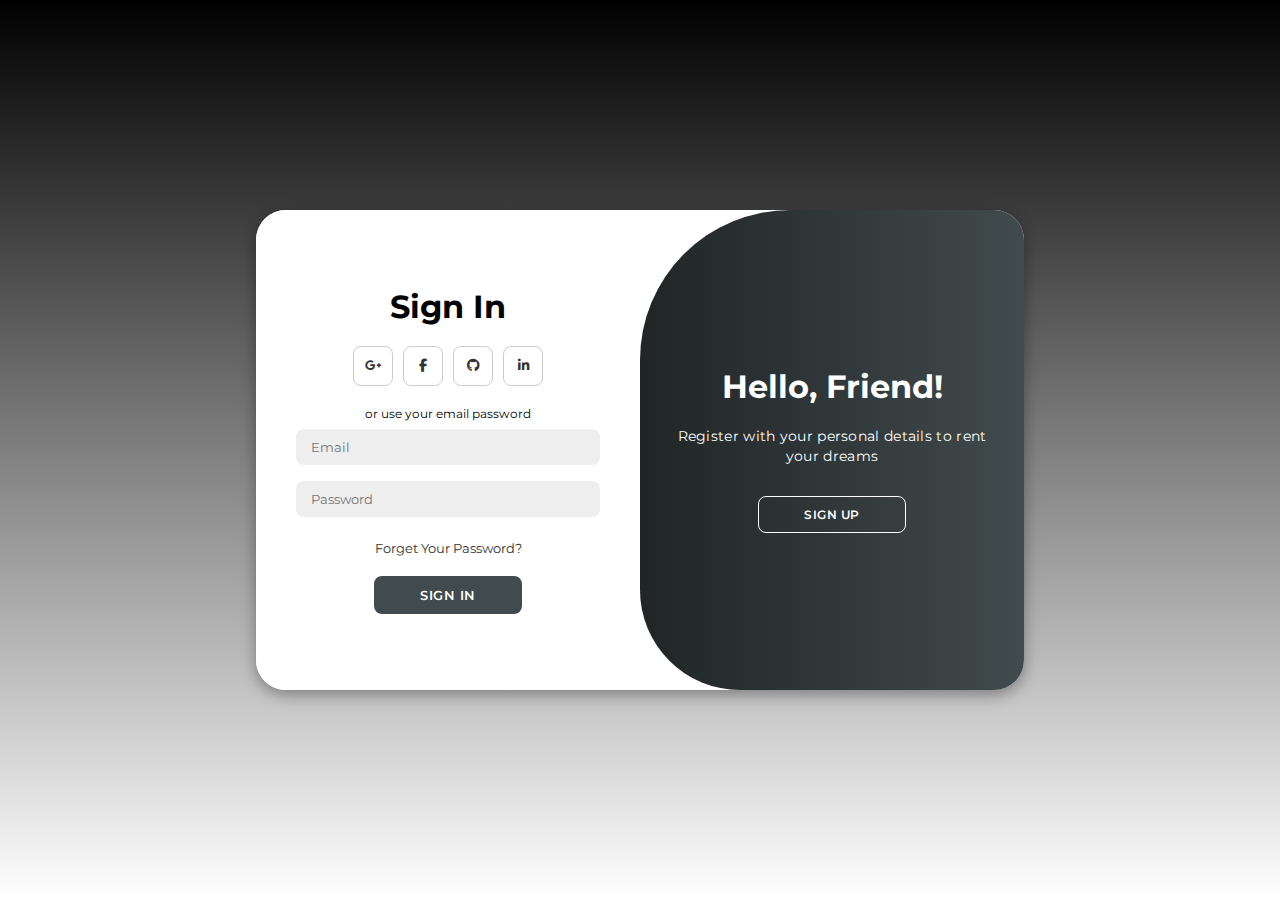
<file: login-index.html>
<!DOCTYPE html>
<html lang="en">

<head>
    <meta charset="UTF-8">
    <meta name="viewport" content="width=device-width, initial-scale=1.0">
    <link rel="stylesheet" href="https://cdnjs.cloudflare.com/ajax/libs/font-awesome/6.4.2/css/all.min.css">
    <link rel="stylesheet" href="assets/css/style-login.css">

    <link href="https://fonts.googleapis.com/css?family=Poppins:200,300,400,500,600,700,800&display=swap">
    <title>Carisma
        - LOGIN</title>
</head>

<body>
    



    <div class="container" id="container">
        <div class="form-container sign-up">
            <form>
                <h1>Create Account</h1>
                <div class="social-icons">
                    <a href="#" class="icon"><i class="fa-brands fa-google-plus-g"></i></a>
                    <a href="#" class="icon"><i class="fa-brands fa-facebook-f"></i></a>
                    <a href="#" class="icon"><i class="fa-brands fa-github"></i></a>
                    <a href="#" class="icon"><i class="fa-brands fa-linkedin-in"></i></a>
                </div>
                <span>or use your email for registeration</span>
                <input type="text" placeholder="Name">
                <input type="email" placeholder="Email">
                <input type="password" placeholder="Password">
                <button>Sign Up</button>
            </form>
        </div>
        <div class="form-container sign-in">
            <form>
                <h1>Sign In</h1>
                <div class="social-icons">
                    <a href="#" class="icon"><i class="fa-brands fa-google-plus-g"></i></a>
                    <a href="#" class="icon"><i class="fa-brands fa-facebook-f"></i></a>
                    <a href="#" class="icon"><i class="fa-brands fa-github"></i></a>
                    <a href="#" class="icon"><i class="fa-brands fa-linkedin-in"></i></a>
                </div>
                <span>or use your email password</span>
                <input type="email" placeholder="Email">
                <input type="password" placeholder="Password">
                <a href="#">Forget Your Password?</a>
                <button><a href="index.html" id="batn">Sign In</a></button>
            </form>
        </div>
        <div class="toggle-container">
            <div class="toggle">
                <div class="toggle-panel toggle-left">
                    <h1>Welcome Back!</h1>
                    <p>Enter your personal details to rent your dream car!</p>

                    <button class="hidden" id="login">Sign In</button>

                </div>
                <div class="toggle-panel toggle-right">
                    <h1>Hello, Friend!</h1>
                    <p>Register with your personal details to rent your dreams</p>
                    <button class="hidden" id="register">Sign Up</button>
                </div>
            </div>
        </div>
    </div>

    <script src="script-login.js"></script>
</body>

</html>
</file>
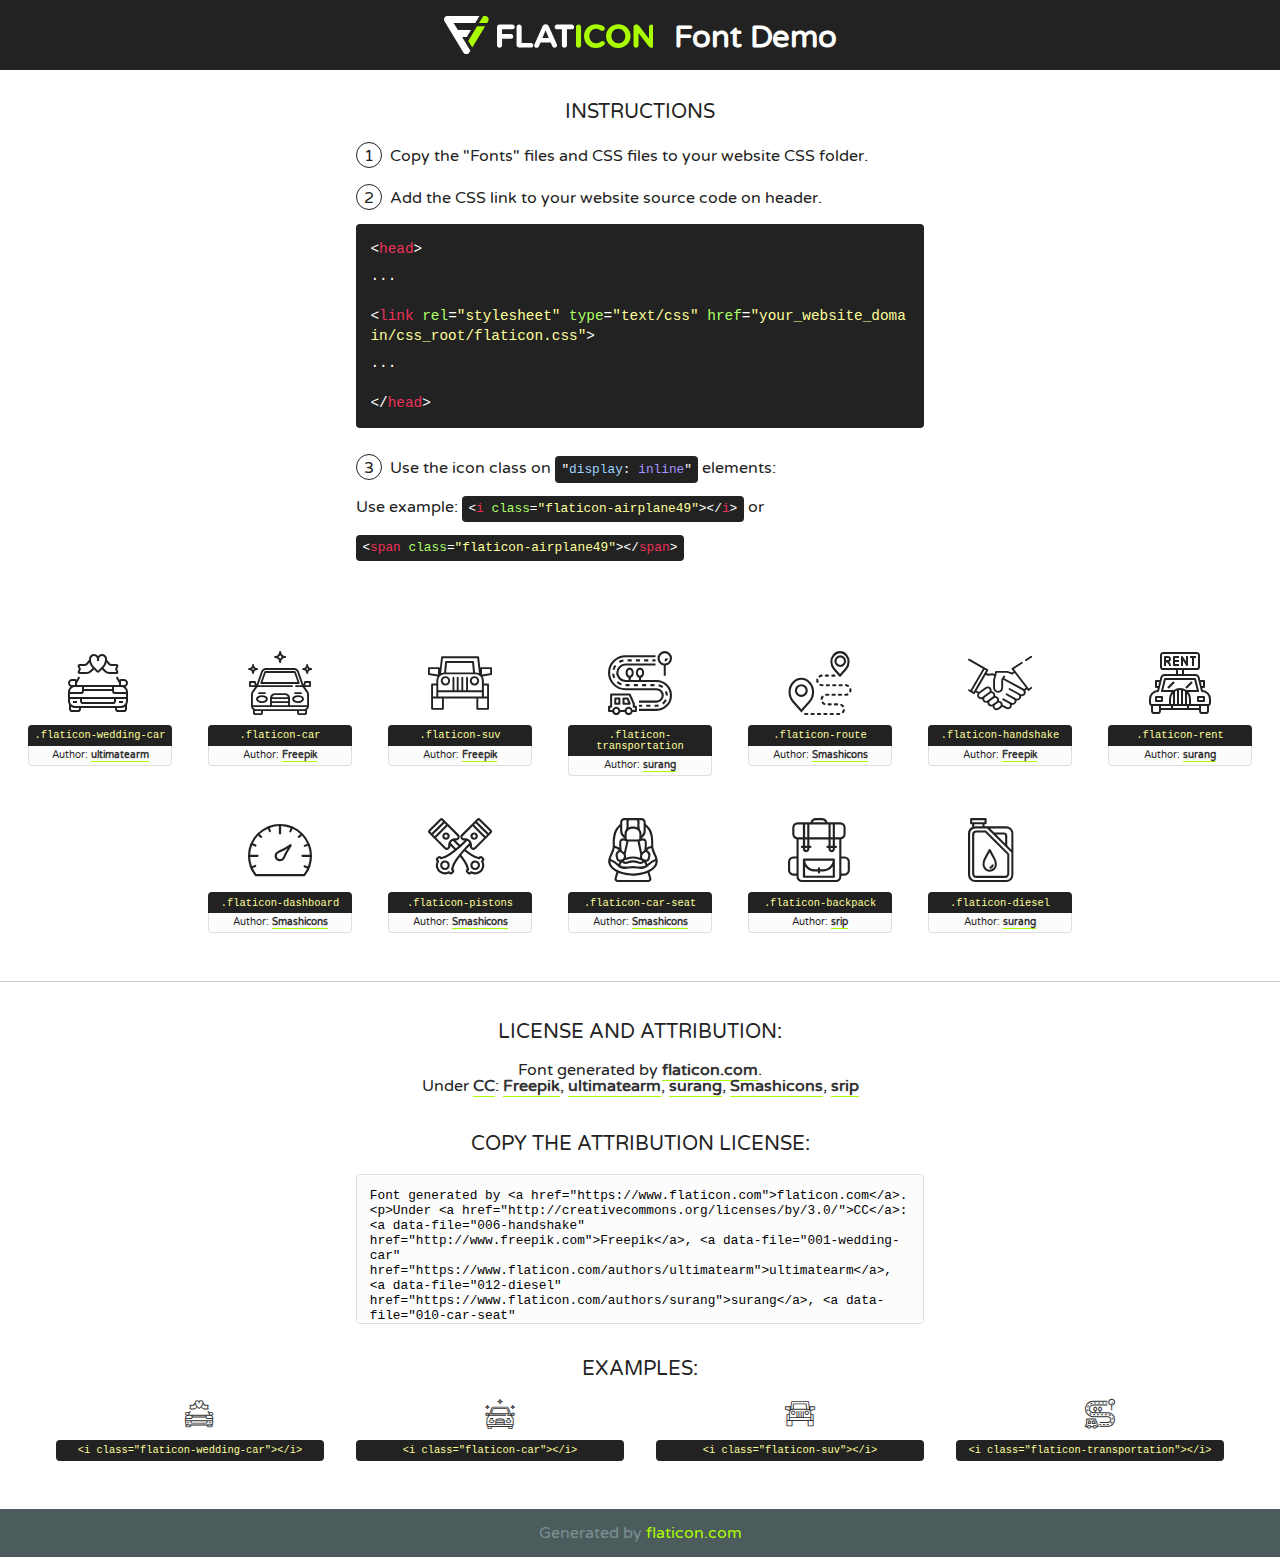
<file: assets/fonts/flaticon/font/flaticon.html>
<!DOCTYPE html>
<!--
  Flaticon icon font: Flaticon
  Creation date: 29/10/2019 06:11
-->
<html>
<!DOCTYPE html>
<html>

<head>
    <title>Flaticon WebFont</title>
    <link href="http://fonts.googleapis.com/css?family=Varela+Round" rel="stylesheet" type="text/css" />
    <link rel="stylesheet" type="text/css" href="flaticon.css">
    <meta charset="UTF-8">
    <style>
    html, body, div, span, applet, object, iframe,
    h1, h2, h3, h4, h5, h6, p, blockquote, pre,
    a, abbr, acronym, address, big, cite, code,
    del, dfn, em, img, ins, kbd, q, s, samp,
    small, strike, strong, sub, sup, tt, var,
    b, u, i, center,
    dl, dt, dd, ol, ul, li,
    fieldset, form, label, legend,
    table, caption, tbody, tfoot, thead, tr, th, td,
    article, aside, canvas, details, embed, 
    figure, figcaption, footer, header, hgroup, 
    menu, nav, output, ruby, section, summary,
    time, mark, audio, video {
        margin: 0;
        padding: 0;
        border: 0;
        font-size: 100%;
        font: inherit;
        vertical-align: baseline;
    }
    /* HTML5 display-role reset for older browsers */
    article, aside, details, figcaption, figure, 
    footer, header, hgroup, menu, nav, section {
        display: block;
    }
    body {
        line-height: 1;
    }
    ol, ul {
        list-style: none;
    }
    blockquote, q {
        quotes: none;
    }
    blockquote:before, blockquote:after,
    q:before, q:after {
        content: '';
        content: none;
    }
    table {
        border-collapse: collapse;
        border-spacing: 0;
    }
    body {
        font-family: 'Varela Round', Helvetica, Arial, sans-serif;
        font-size: 16px;
        color: #222;
    }
    a {
        color: #333;
        border-bottom: 1px solid #a9fd00;
        font-weight: bold;
        text-decoration: none;
    }
    * {
        -moz-box-sizing: border-box;
        -webkit-box-sizing: border-box;
        box-sizing: border-box;
        margin: 0;
        padding: 0;
    }
    [class^="flaticon-"]:before, [class*=" flaticon-"]:before, [class^="flaticon-"]:after, [class*=" flaticon-"]:after {
        font-family: Flaticon;
        font-size: 30px;
        font-style: normal;
        margin-left: 20px;
        color: #333;
    }
    .wrapper {
        max-width: 600px;
        margin: auto;
        padding: 0 1em;
    }
    .title {
        font-size: 1.25em;
        text-align: center;
        margin-bottom: 1em;
        text-transform: uppercase;
    }
    header {
        text-align: center;
        background-color: #222;
        color: #fff;
        padding: 1em;
    }
    header .logo {
        width: 210px;
        height: 38px;
        display: inline-block;
        vertical-align: middle;
        margin-right: 1em;
        border: none;
    }
    header strong {
        font-size: 1.95em;
        font-weight: bold;
        vertical-align: middle;
        margin-top: 5px;
        display: inline-block;
    }
    .demo {
        margin: 2em auto;
        line-height: 1.25em;
    }
    .demo ul li {
        margin-bottom: 1em;
    }
    .demo ul li .num {
        color: #222;
        border-radius: 20px;
        display: inline-block;
        width: 26px;
        padding: 3px;
        height: 26px;
        text-align: center;
        margin-right: 0.5em;
        border: 1px solid #222;
    }
    .demo ul li code {
        background-color: #222;
        border-radius: 4px;
        padding: 0.25em 0.5em;
        display: inline-block;
        color: #fff;
        font-family: Consolas,Monaco,Lucida Console,Liberation Mono,DejaVu Sans Mono,Bitstream Vera Sans Mono,Courier New, monospace;
        font-weight: lighter;
        margin-top: 1em;
        font-size: 0.8em;
        word-break: break-all;
    }
    .demo ul li code.big {
        padding: 1em;
        font-size: 0.9em;
    }
    .demo ul li code .red {
        color: #EF3159;
    }
    .demo ul li code .green {
        color: #ACFF65;
    }
    .demo ul li code .yellow {
        color: #FFFF99;
    }
    .demo ul li code .blue {
        color: #99D3FF;
    }
    .demo ul li code .purple {
        color: #A295FF;
    }
    .demo ul li code .dots {
        margin-top: 0.5em;
        display: block;
    }
    #glyphs {
        border-bottom: 1px solid #ccc;
        padding: 2em 0;
        text-align: center;
    }
    .glyph {
        display: inline-block;
        width: 9em;
        margin: 1em;
        text-align: center;
        vertical-align: top;
        background: #FFF;
    }
    .glyph .glyph-icon {
        padding: 10px;
        display: block;
        font-family:"Flaticon";
        font-size: 64px;
        line-height: 1;
    }
    .glyph .glyph-icon:before {
        font-size: 64px;
        color: #222;
        margin-left: 0;
    }
    .class-name {
        font-size: 0.65em;
        background-color: #222;
        color: #fff;
        border-radius: 4px 4px 0 0;
        padding: 0.5em;
        color: #FFFF99;
        font-family: Consolas,Monaco,Lucida Console,Liberation Mono,DejaVu Sans Mono,Bitstream Vera Sans Mono,Courier New, monospace;
    }
    .author-name {
        font-size: 0.6em;
        background-color: #fcfcfd;
        border: 1px solid #DEDEE4;
        border-top: 0;
        border-radius: 0 0 4px 4px;
        padding: 0.5em;
    }
    .class-name:last-child {
        font-size: 10px;
        color:#888;
    }
    .class-name:last-child a {
        font-size: 10px;
        color:#555;
    }
    .class-name:last-child a:hover {
        color:#a9fd00;
    }
    .glyph > input {
        display: block;
        width: 100px;
        margin: 5px auto;
        text-align: center;
        font-size: 12px;
        cursor: text;
    }
    .glyph > input.icon-input {
        font-family:"Flaticon";
        font-size: 16px;
        margin-bottom: 10px;
    }
    .attribution .title {
        margin-top: 2em;
    }
    .attribution textarea {
        background-color: #fcfcfd;
        padding: 1em;
        border: none;
        box-shadow: none;
        border: 1px solid #DEDEE4;
        border-radius: 4px;
        resize: none;
        width: 100%;
        height: 150px;
        font-size: 0.8em;
        font-family: Consolas,Monaco,Lucida Console,Liberation Mono,DejaVu Sans Mono,Bitstream Vera Sans Mono,Courier New, monospace;
        -webkit-appearance: none;
    }
    .iconsuse {
        margin: 2em auto;
        text-align: center;
        max-width: 1200px;
    }
    .iconsuse:after {
        content: '';
        display: table;
        clear: both;
    }
    .iconsuse .image {
        float: left;
        width: 25%;
        padding: 0 1em;
    }
    .iconsuse .image p {
        margin-bottom: 1em;
    }
    .iconsuse .image span {
        display: block;
        font-size: 0.65em;
        background-color: #222;
        color: #fff;
        border-radius: 4px;
        padding: 0.5em;
        color: #FFFF99;
        margin-top: 1em;
        font-family: Consolas,Monaco,Lucida Console,Liberation Mono,DejaVu Sans Mono,Bitstream Vera Sans Mono,Courier New, monospace;
    }
    #footer {
        text-align: center;
        background-color: #4C5B5C;
        color: #7c9192;
        padding: 1em;
    }
    #footer a {
        border: none;
        color: #a9fd00;
        font-weight: normal;
    }
    @media (max-width: 960px) {
        .iconsuse .image {
            width: 50%;
        }
    }
    @media (max-width: 560px) {
        .iconsuse .image {
            width: 100%;
        }
    }
    </style>
</head>

<body class="characters-off">

    <header>
        <a href="https://www.flaticon.com" target="_blank" class="logo">
            <svg version="1.1" xmlns="http://www.w3.org/2000/svg" xmlns:xlink="http://www.w3.org/1999/xlink" xmlns:a="http://ns.adobe.com/AdobeSVGViewerExtensions/3.0/" viewBox="0 0 560.875 102.036" enable-background="new 0 0 560.875 102.036" xml:space="preserve">
                <defs>
                </defs>
                <g>
                    <g class="letters">
                        <path fill="#ffffff" d="M141.596,29.675c0-3.777,2.985-6.767,6.764-6.767h34.438c3.426,0,6.15,2.728,6.15,6.15
                        c0,3.43-2.724,6.149-6.15,6.149h-27.674v13.091h23.719c3.429,0,6.151,2.724,6.151,6.15c0,3.43-2.723,6.149-6.151,6.149h-23.719
                        v17.574c0,3.773-2.986,6.761-6.764,6.761c-3.779,0-6.764-2.989-6.764-6.761V29.675z"></path>
                        <path fill="#ffffff" d="M193.844,29.149c0-3.781,2.985-6.767,6.764-6.767c3.776,0,6.763,2.985,6.763,6.767v42.957h25.039
                        c3.426,0,6.149,2.726,6.149,6.153c0,3.425-2.723,6.15-6.149,6.15h-31.802c-3.779,0-6.764-2.986-6.764-6.768V29.149z"></path>
                        <path fill="#ffffff" d="M241.891,75.71l21.438-48.407c1.492-3.341,4.215-5.357,7.906-5.357h0.792
                        c3.686,0,6.323,2.017,7.815,5.357l21.439,48.407c0.436,0.967,0.701,1.845,0.701,2.723c0,3.602-2.809,6.501-6.414,6.501
                        c-3.161,0-5.269-1.845-6.499-4.655l-4.132-9.661h-27.059l-4.301,10.102c-1.144,2.631-3.426,4.214-6.237,4.214
                        c-3.517,0-6.24-2.81-6.24-6.325C241.1,77.64,241.451,76.677,241.891,75.71z M279.932,58.666l-8.521-20.297l-8.526,20.297H279.932
                        z"></path>
                        <path fill="#ffffff" d="M314.864,35.387H301.86c-3.429,0-6.239-2.813-6.239-6.238c0-3.429,2.811-6.24,6.239-6.24h39.533
                        c3.426,0,6.237,2.811,6.237,6.24c0,3.425-2.811,6.238-6.237,6.238h-13.001v42.785c0,3.773-2.99,6.761-6.764,6.761
                        c-3.779,0-6.764-2.989-6.764-6.761V35.387z"></path>
                        <path fill="#A9FD00" d="M352.615,29.149c0-3.781,2.985-6.767,6.767-6.767c3.774,0,6.761,2.985,6.761,6.767v49.024
                        c0,3.773-2.987,6.761-6.761,6.761c-3.781,0-6.767-2.989-6.767-6.761V29.149z"></path>
                        <path fill="#A9FD00" d="M374.132,53.836v-0.179c0-17.481,13.178-31.801,32.065-31.801c9.22,0,15.459,2.458,20.557,6.238
                        c1.402,1.054,2.637,2.985,2.637,5.357c0,3.692-2.985,6.59-6.681,6.59c-1.845,0-3.071-0.702-4.044-1.319
                        c-3.776-2.813-7.729-4.393-12.562-4.393c-10.364,0-17.831,8.611-17.831,19.154v0.173c0,10.542,7.291,19.329,17.831,19.329
                        c5.715,0,9.492-1.756,13.359-4.834c1.049-0.874,2.458-1.491,4.039-1.491c3.429,0,6.325,2.813,6.325,6.236
                        c0,2.106-1.056,3.78-2.282,4.834c-5.539,4.834-12.036,7.733-21.878,7.733C387.572,85.464,374.132,71.493,374.132,53.836z"></path>
                        <path fill="#A9FD00" d="M433.009,53.836v-0.179c0-17.481,13.79-31.801,32.766-31.801c18.981,0,32.592,14.143,32.592,31.628v0.173
                        c0,17.483-13.785,31.807-32.769,31.807C446.625,85.464,433.009,71.32,433.009,53.836z M484.224,53.836v-0.179
                        c0-10.539-7.725-19.326-18.626-19.326c-10.893,0-18.449,8.611-18.449,19.154v0.173c0,10.542,7.73,19.329,18.626,19.329
                        C476.676,72.986,484.224,64.378,484.224,53.836z"></path>
                        <path fill="#A9FD00" d="M506.233,29.321c0-3.774,2.99-6.763,6.767-6.763h1.401c3.252,0,5.183,1.583,7.029,3.953l26.093,34.265
                        V29.059c0-3.692,2.99-6.677,6.681-6.677c3.683,0,6.671,2.985,6.671,6.677v48.934c0,3.78-2.987,6.765-6.764,6.765h-0.436
                        c-3.257,0-5.188-1.581-7.034-3.953l-27.056-35.492v32.944c0,3.687-2.985,6.676-6.678,6.676c-3.683,0-6.673-2.989-6.673-6.676
                        V29.321z"></path>
                    </g>
                    <g class="insignia">
                        <path fill="#ffffff" d="M48.372,56.137h12.517l11.156-18.537H37.186L25.688,18.539h57.825L94.668,0H9.271
                        C5.925,0,2.842,1.801,1.198,4.716c-1.644,2.907-1.593,6.482,0.134,9.343l50.38,83.501c1.678,2.781,4.689,4.476,7.938,4.476
                        c3.246,0,6.257-1.695,7.935-4.476l2.898-4.804L48.372,56.137z"></path>
                        <g class="i">
                            <path fill="#A9FD00" d="M93.575,18.539h0.031v0.004l21.652,0.004l2.705-4.488c1.727-2.861,1.778-6.436,0.133-9.343
                            C116.454,1.801,113.371,0,110.026,0h-5.294L93.575,18.539z"></path>
                            <polygon fill="#A9FD00" points="88.291,27.356 64.725,66.486 75.519,84.404 109.942,27.356"></polygon>
                        </g>
                    </g>
                </g>
            </svg>
        </a>
        <strong>Font Demo</strong>
    </header>


    <section class="demo wrapper">

        <p class="title">Instructions</p>

        <ul>
            <li>
                <span class="num">1</span>Copy the "Fonts" files and CSS files to your website CSS folder.
            </li>
            <li>
                <span class="num">2</span>Add the CSS link to your website source code on header.
                <code class="big">
                    &lt;<span class="red">head</span>&gt;
                    <br/><span class="dots">...</span>
                    <br/>&lt;<span class="red">link</span> <span class="green">rel</span>=<span class="yellow">"stylesheet"</span> <span class="green">type</span>=<span class="yellow">"text/css"</span> <span class="green">href</span>=<span class="yellow">"your_website_domain/css_root/flaticon.css"</span>&gt;
                    <br/><span class="dots">...</span>
                    <br/>&lt;/<span class="red">head</span>&gt;
                </code>
            </li>

            <li>
                <p>
                    <span class="num">3</span>Use the icon class on <code>"<span class="blue">display</span>:<span class="purple"> inline</span>"</code> elements:
                    <br />
                    Use example: <code>&lt;<span class="red">i</span> <span class="green">class</span>=<span class="yellow">&quot;flaticon-airplane49&quot;</span>&gt;&lt;/<span class="red">i</span>&gt;</code> or <code>&lt;<span class="red">span</span> <span class="green">class</span>=<span class="yellow">&quot;flaticon-airplane49&quot;</span>&gt;&lt;/<span class="red">span</span>&gt;</code>
            </li>
        </ul>

    </section>




   <section id="glyphs">          
    
      
        <div class="glyph"><div class="glyph-icon flaticon-wedding-car"></div>
            <div class="class-name">.flaticon-wedding-car</div>
            <div class="author-name">Author: <a data-file="001-wedding-car" href="https://www.flaticon.com/authors/ultimatearm">ultimatearm</a> </div> 
        </div>        
        
        <div class="glyph"><div class="glyph-icon flaticon-car"></div>
            <div class="class-name">.flaticon-car</div>
            <div class="author-name">Author: <a data-file="002-car" href="http://www.freepik.com">Freepik</a> </div> 
        </div>        
        
        <div class="glyph"><div class="glyph-icon flaticon-suv"></div>
            <div class="class-name">.flaticon-suv</div>
            <div class="author-name">Author: <a data-file="003-suv" href="http://www.freepik.com">Freepik</a> </div> 
        </div>        
        
        <div class="glyph"><div class="glyph-icon flaticon-transportation"></div>
            <div class="class-name">.flaticon-transportation</div>
            <div class="author-name">Author: <a data-file="004-transportation" href="https://www.flaticon.com/authors/surang">surang</a> </div> 
        </div>        
        
        <div class="glyph"><div class="glyph-icon flaticon-route"></div>
            <div class="class-name">.flaticon-route</div>
            <div class="author-name">Author: <a data-file="005-route" href="https://www.flaticon.com/authors/smashicons">Smashicons</a> </div> 
        </div>        
        
        <div class="glyph"><div class="glyph-icon flaticon-handshake"></div>
            <div class="class-name">.flaticon-handshake</div>
            <div class="author-name">Author: <a data-file="006-handshake" href="http://www.freepik.com">Freepik</a> </div> 
        </div>        
        
        <div class="glyph"><div class="glyph-icon flaticon-rent"></div>
            <div class="class-name">.flaticon-rent</div>
            <div class="author-name">Author: <a data-file="007-rent" href="https://www.flaticon.com/authors/surang">surang</a> </div> 
        </div>        
        
        <div class="glyph"><div class="glyph-icon flaticon-dashboard"></div>
            <div class="class-name">.flaticon-dashboard</div>
            <div class="author-name">Author: <a data-file="008-dashboard" href="https://www.flaticon.com/authors/smashicons">Smashicons</a> </div> 
        </div>        
        
        <div class="glyph"><div class="glyph-icon flaticon-pistons"></div>
            <div class="class-name">.flaticon-pistons</div>
            <div class="author-name">Author: <a data-file="009-pistons" href="https://www.flaticon.com/authors/smashicons">Smashicons</a> </div> 
        </div>        
        
        <div class="glyph"><div class="glyph-icon flaticon-car-seat"></div>
            <div class="class-name">.flaticon-car-seat</div>
            <div class="author-name">Author: <a data-file="010-car-seat" href="https://www.flaticon.com/authors/smashicons">Smashicons</a> </div> 
        </div>        
        
        <div class="glyph"><div class="glyph-icon flaticon-backpack"></div>
            <div class="class-name">.flaticon-backpack</div>
            <div class="author-name">Author: <a data-file="011-backpack" href="https://www.flaticon.com/authors/srip">srip</a> </div> 
        </div>        
        
        <div class="glyph"><div class="glyph-icon flaticon-diesel"></div>
            <div class="class-name">.flaticon-diesel</div>
            <div class="author-name">Author: <a data-file="012-diesel" href="https://www.flaticon.com/authors/surang">surang</a> </div> 
        </div>        
        

    </section>



    <section class="attribution wrapper"   style="text-align:center;">

      <div class="title">License and attribution:</div><div class="attrDiv">Font generated by <a href="https://www.flaticon.com">flaticon.com</a>. <div><p>Under <a href="http://creativecommons.org/licenses/by/3.0/">CC</a>: <a data-file="006-handshake" href="http://www.freepik.com">Freepik</a>, <a data-file="001-wedding-car" href="https://www.flaticon.com/authors/ultimatearm">ultimatearm</a>, <a data-file="012-diesel" href="https://www.flaticon.com/authors/surang">surang</a>, <a data-file="010-car-seat" href="https://www.flaticon.com/authors/smashicons">Smashicons</a>, <a data-file="011-backpack" href="https://www.flaticon.com/authors/srip">srip</a></p>  </div>
      </div>
      <div class="title">Copy the Attribution License:</div>

    <textarea onclick="this.focus();this.select();">Font generated by &lt;a href=&quot;https://www.flaticon.com&quot;&gt;flaticon.com&lt;/a&gt;. <p>Under <a href="http://creativecommons.org/licenses/by/3.0/">CC</a>: <a data-file="006-handshake" href="http://www.freepik.com">Freepik</a>, <a data-file="001-wedding-car" href="https://www.flaticon.com/authors/ultimatearm">ultimatearm</a>, <a data-file="012-diesel" href="https://www.flaticon.com/authors/surang">surang</a>, <a data-file="010-car-seat" href="https://www.flaticon.com/authors/smashicons">Smashicons</a>, <a data-file="011-backpack" href="https://www.flaticon.com/authors/srip">srip</a></p>  
     </textarea>

    </section>

    <section class="iconsuse">

          <div class="title">Examples:</div>            
             
            <div class="image">
                <p>
                    <i class="glyph-icon flaticon-wedding-car"></i> 
                    <span>&lt;i class=&quot;flaticon-wedding-car&quot;&gt;&lt;/i&gt;</span>
                </p>
            </div>
            
            <div class="image">
                <p>
                    <i class="glyph-icon flaticon-car"></i> 
                    <span>&lt;i class=&quot;flaticon-car&quot;&gt;&lt;/i&gt;</span>
                </p>
            </div>
            
            <div class="image">
                <p>
                    <i class="glyph-icon flaticon-suv"></i> 
                    <span>&lt;i class=&quot;flaticon-suv&quot;&gt;&lt;/i&gt;</span>
                </p>
            </div>
            
            <div class="image">
                <p>
                    <i class="glyph-icon flaticon-transportation"></i> 
                    <span>&lt;i class=&quot;flaticon-transportation&quot;&gt;&lt;/i&gt;</span>
                </p>
            </div>
                       
        </div>
                            
    </section>

<div id="footer">
    <div>Generated by <a href="https://www.flaticon.com">flaticon.com</a>
    </div>
</div>



</body>
</html>
</file>
<file: assets/css/style-login.css>
@import url('https://fonts.googleapis.com/css2?family=Montserrat:wght@300;400;500;600;700&display=swap');

* {
    margin: 0;
    padding: 0;
    box-sizing: border-box;
    font-family: 'Montserrat', sans-serif;
}

#batn {
    color: white;
}

body {
    background-color: #c9d6ff;
    background: linear-gradient(180deg, black, white);
    display: flex;
    align-items: center;
    justify-content: center;
    flex-direction: column;
    height: 100vh;
}


.navbar {
    position: relative;
    display: -webkit-box;
    display: -ms-flexbox;
    display: flex;
    -ms-flex-wrap: wrap;
    flex-wrap: wrap;
    -webkit-box-align: center;
    -ms-flex-align: center;
    align-items: center;
    -webkit-box-pack: justify;
    -ms-flex-pack: justify;
    justify-content: space-between;
    padding: 0.5rem 1rem;
}

.container {
    background-color: #fff;
    border-radius: 30px;
    box-shadow: 0 5px 15px rgba(0, 0, 0, 0.35);
    position: relative;
    overflow: hidden;
    width: 768px;
    max-width: 100%;
    min-height: 480px;
}

.container p {
    font-size: 14px;
    line-height: 20px;
    letter-spacing: 0.3px;
    margin: 20px 0;
}

.container span {
    font-size: 12px;
}

.container a {
    color: #333;
    font-size: 13px;
    text-decoration: none;
    margin: 15px 0 10px;
}

.container button {
    background-color: #414A4c;
    color: white;
    font-size: 12px;
    padding: 10px 45px;
    border: 1px solid transparent;
    border-radius: 8px;
    font-weight: 600;
    letter-spacing: 0.5px;
    text-transform: uppercase;
    margin-top: 10px;
    cursor: pointer;
}

.container button.hidden {
    background-color: transparent;
    border-color: #fff;
}

.container form {
    background-color: #fff;
    display: flex;
    align-items: center;
    justify-content: center;
    flex-direction: column;
    padding: 0 40px;
    height: 100%;
}

.container input {
    background-color: #eee;
    border: none;
    margin: 8px 0;
    padding: 10px 15px;
    font-size: 13px;
    border-radius: 8px;
    width: 100%;
    outline: none;
}

.form-container {
    position: absolute;
    top: 0;
    height: 100%;
    transition: all 0.6s ease-in-out;
}

.sign-in {
    left: 0;
    width: 50%;
    z-index: 2;
}

.container.active .sign-in {
    transform: translateX(100%);
}

.sign-up {
    left: 0;
    width: 50%;
    opacity: 0;
    z-index: 1;
}

.container.active .sign-up {
    transform: translateX(100%);
    opacity: 1;
    z-index: 5;
    animation: move 0.6s;
}

@keyframes move {

    0%,
    49.99% {
        opacity: 0;
        z-index: 1;
    }

    50%,
    100% {
        opacity: 1;
        z-index: 5;
    }
}

.social-icons {
    margin: 20px 0;
}

.social-icons a {
    border: 1px solid #ccc;
    border-radius: 20%;
    display: inline-flex;
    justify-content: center;
    align-items: center;
    margin: 0 3px;
    width: 40px;
    height: 40px;
}

.toggle-container {
    position: absolute;
    top: 0;
    left: 50%;
    width: 50%;
    height: 100%;
    overflow: hidden;
    transition: all 0.6s ease-in-out;
    border-radius: 150px 0 0 100px;
    z-index: 1000;
}

.container.active .toggle-container {
    transform: translateX(-100%);
    border-radius: 0 150px 100px 0;
}

.toggle {
    background-color: #512da8;
    height: 100%;
    background: linear-gradient(to right, black, #414a4c);
    color: #fff;
    position: relative;
    left: -100%;
    height: 100%;
    width: 200%;
    transform: translateX(0);
    transition: all 0.6s ease-in-out;
}

.container.active .toggle {
    transform: translateX(50%);
}

.toggle-panel {
    position: absolute;
    width: 50%;
    height: 100%;
    display: flex;
    align-items: center;
    justify-content: center;
    flex-direction: column;
    padding: 0 30px;
    text-align: center;
    top: 0;
    transform: translateX(0);
    transition: all 0.6s ease-in-out;
}

.toggle-left {
    transform: translateX(-200%);
}

.container.active .toggle-left {
    transform: translateX(0);
}

.toggle-right {
    right: 0;
    transform: translateX(0);
}

.container.active .toggle-right {
    transform: translateX(200%);
}
</file>
<file: assets/fonts/flaticon/font/flaticon.css>
/*
  	Flaticon icon font: Flaticon
  	Creation date: 29/10/2019 06:11
  	*/

@font-face {
  font-family: "Flaticon";
  src: url("./Flaticon.eot");
  src: url("./Flaticon.eot?#iefix") format("embedded-opentype"),
       url("./Flaticon.woff2") format("woff2"),
       url("./Flaticon.woff") format("woff"),
       url("./Flaticon.ttf") format("truetype"),
       url("./Flaticon.svg#Flaticon") format("svg");
  font-weight: normal;
  font-style: normal;
}

@media screen and (-webkit-min-device-pixel-ratio:0) {
  @font-face {
    font-family: "Flaticon";
    src: url("./Flaticon.svg#Flaticon") format("svg");
  }
}

[class^="flaticon-"]:before, [class*=" flaticon-"]:before,
[class^="flaticon-"]:after, [class*=" flaticon-"]:after {   
  font-family: Flaticon;
        font-size: 20px;
font-style: normal;
margin-left: 20px;
}

.flaticon-wedding-car:before { content: "\f100"; }
.flaticon-car:before { content: "\f101"; }
.flaticon-suv:before { content: "\f102"; }
.flaticon-transportation:before { content: "\f103"; }
.flaticon-route:before { content: "\f104"; }
.flaticon-handshake:before { content: "\f105"; }
.flaticon-rent:before { content: "\f106"; }
.flaticon-dashboard:before { content: "\f107"; }
.flaticon-pistons:before { content: "\f108"; }
.flaticon-car-seat:before { content: "\f109"; }
.flaticon-backpack:before { content: "\f10a"; }
.flaticon-diesel:before { content: "\f10b"; }
</file>
